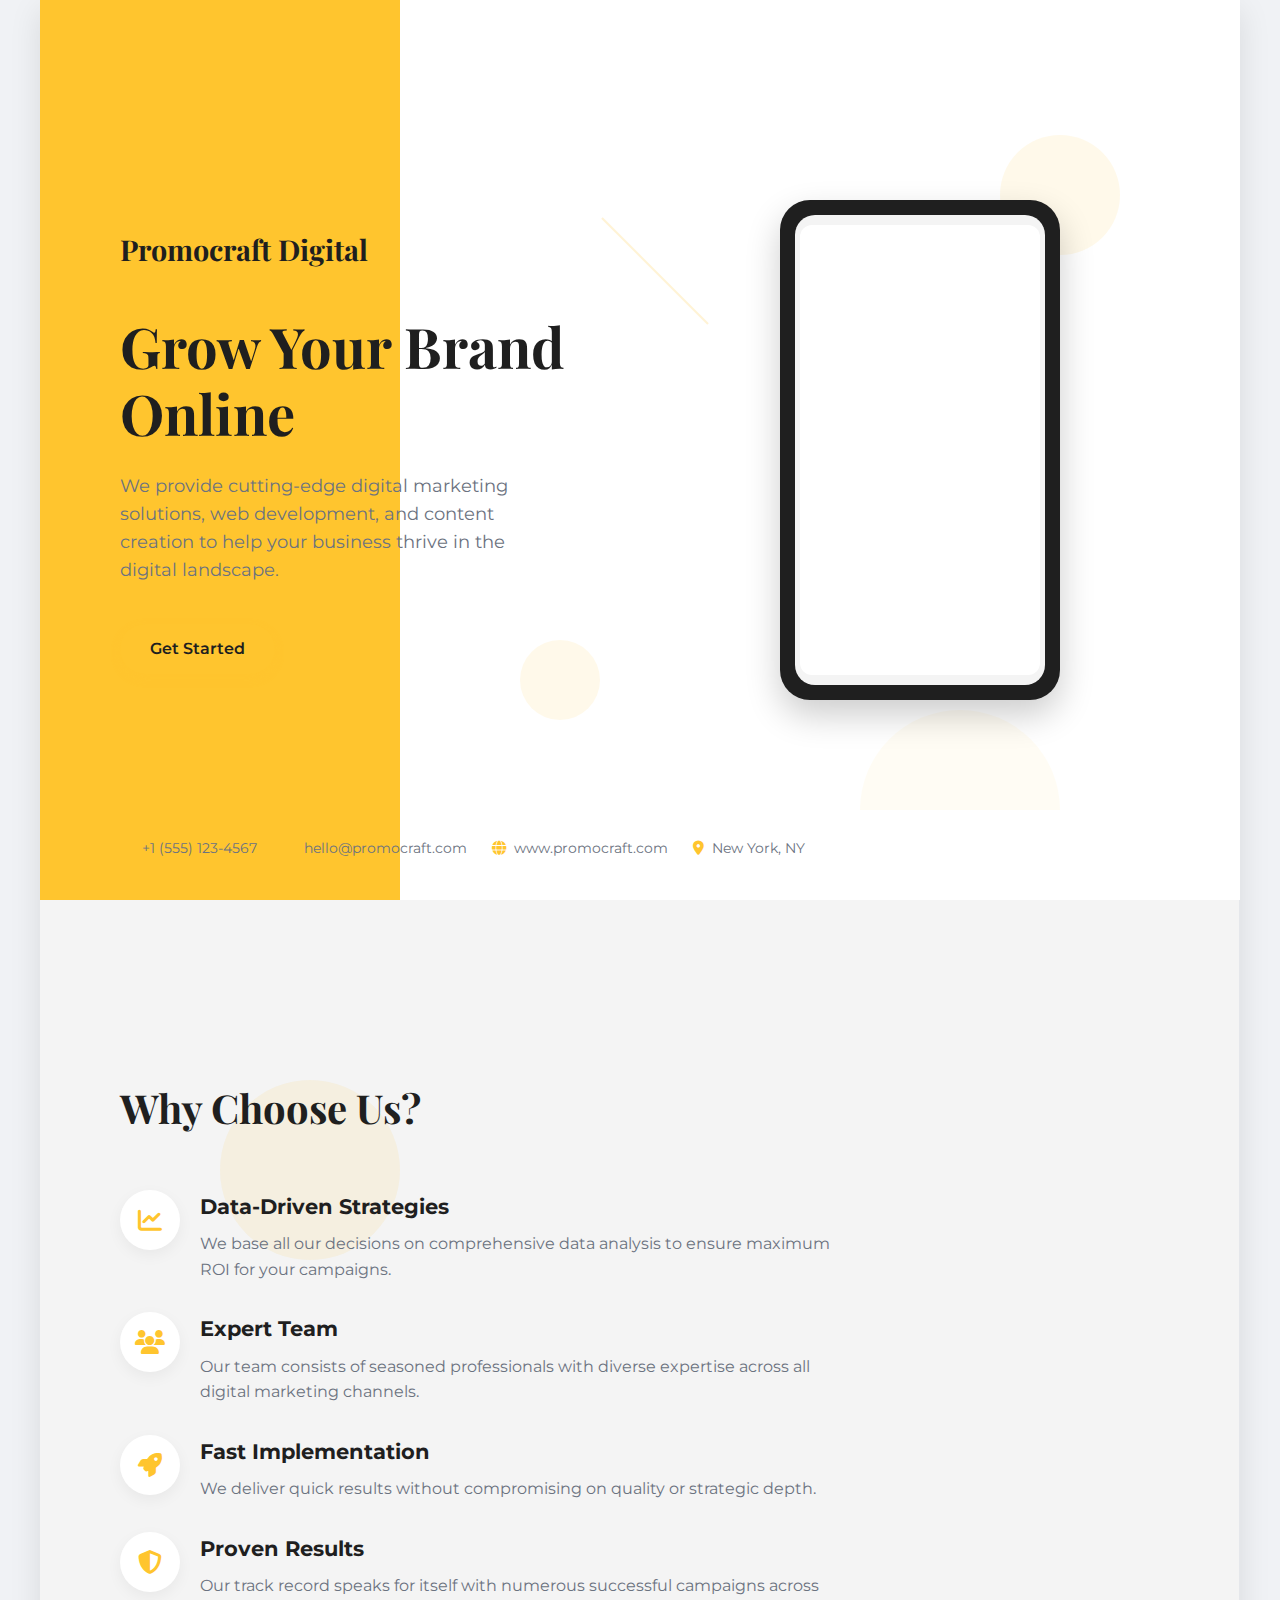
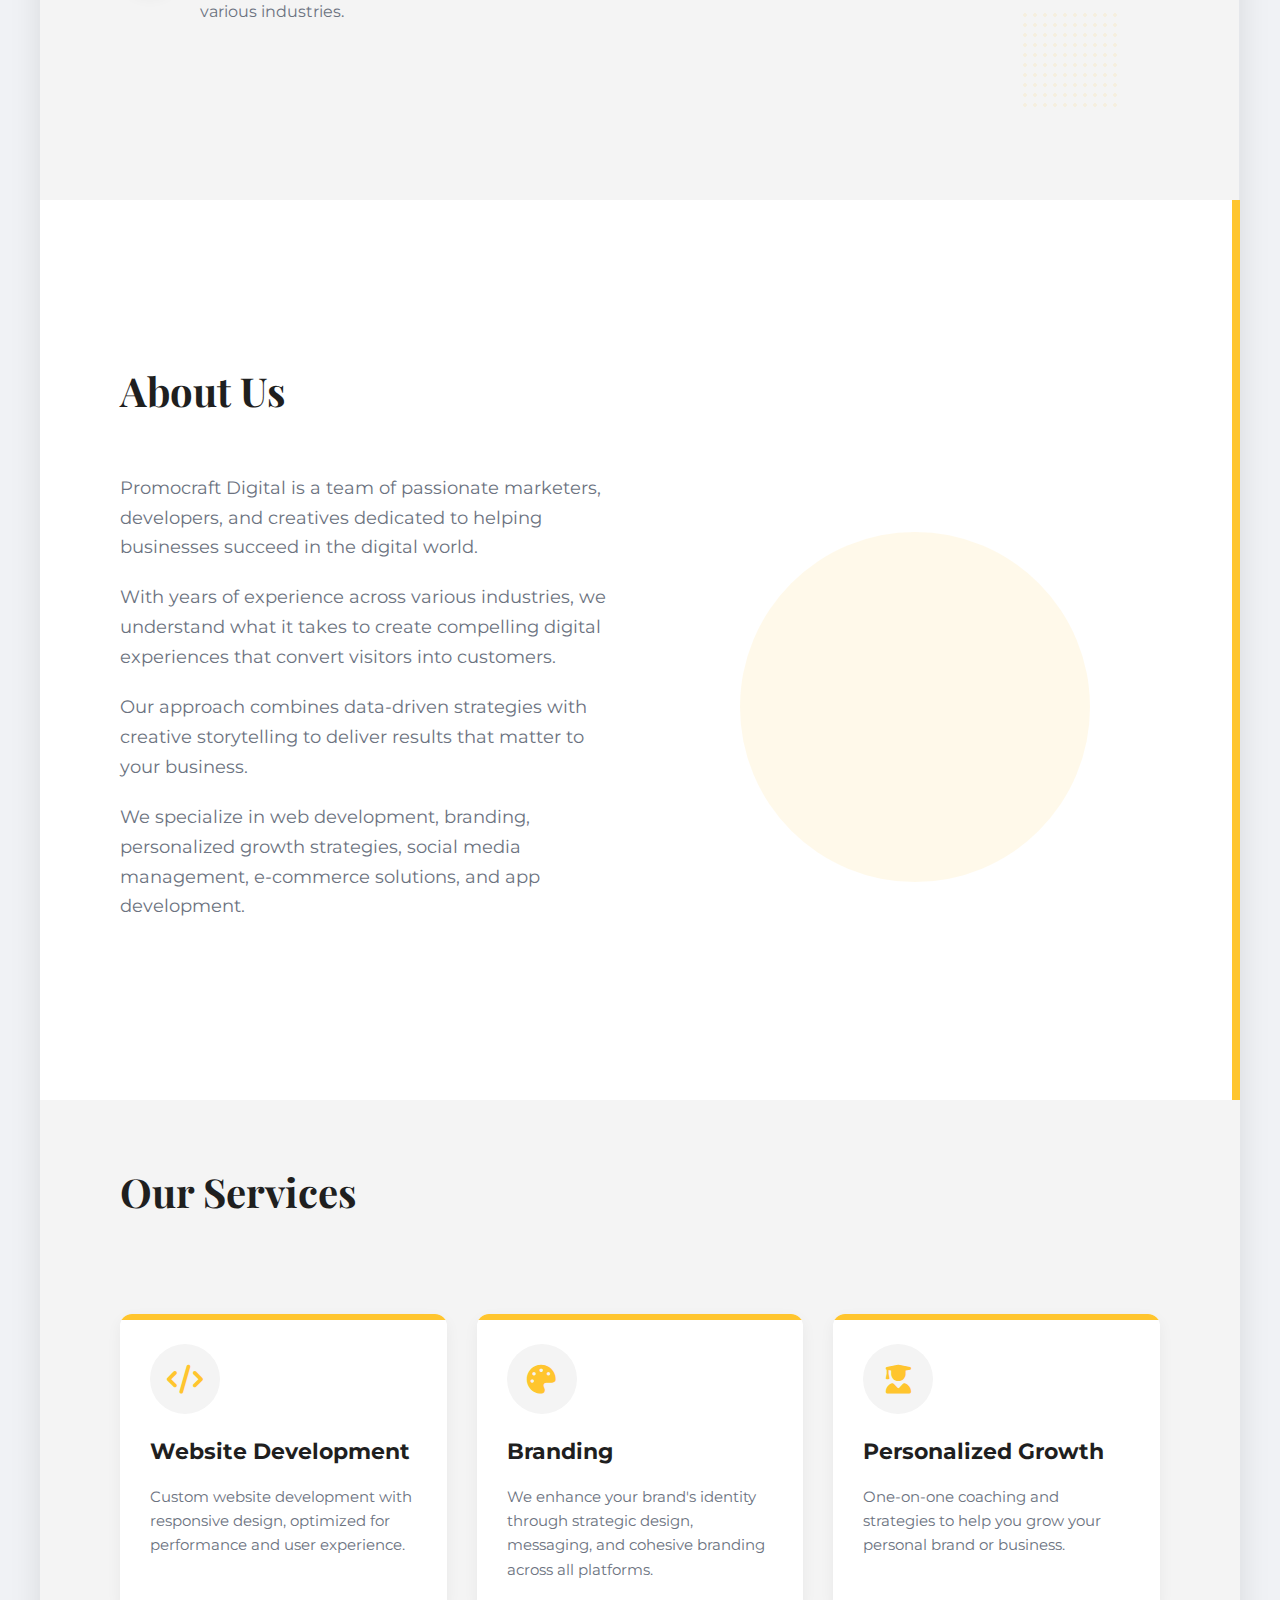
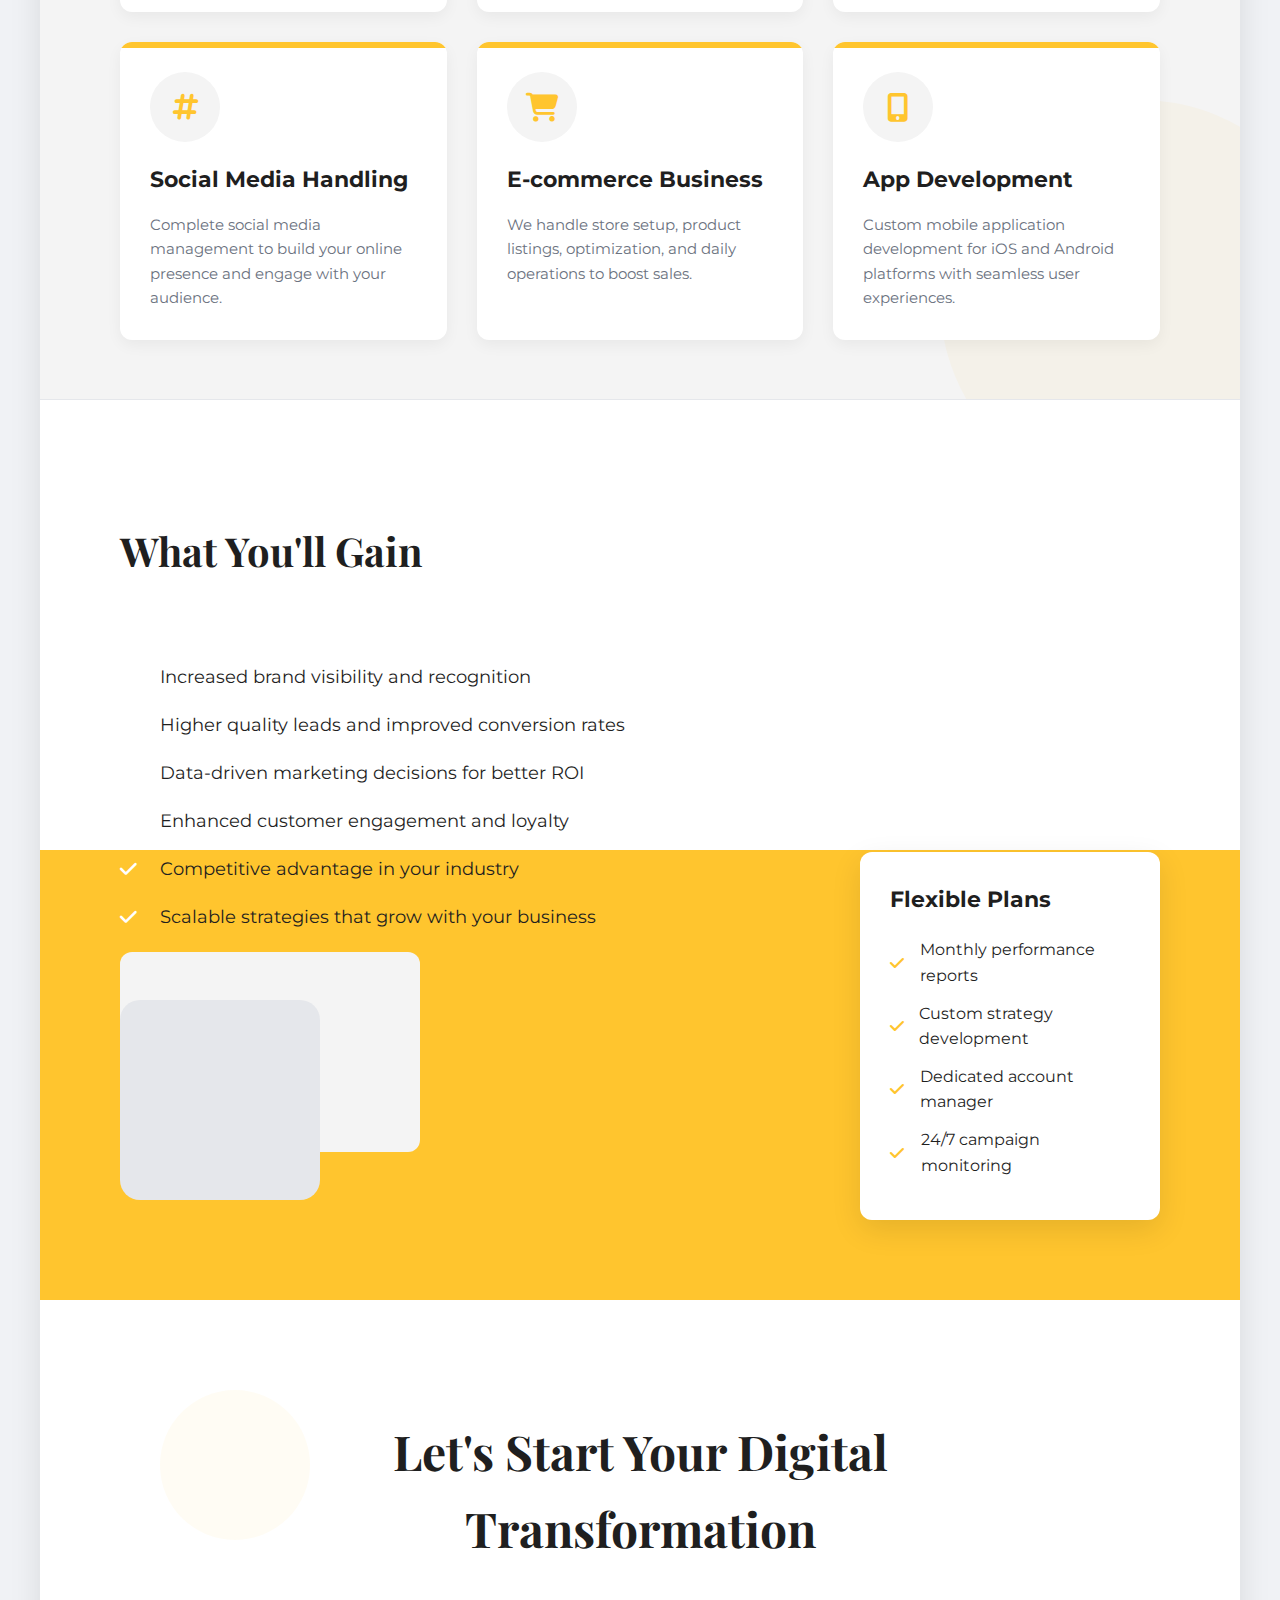
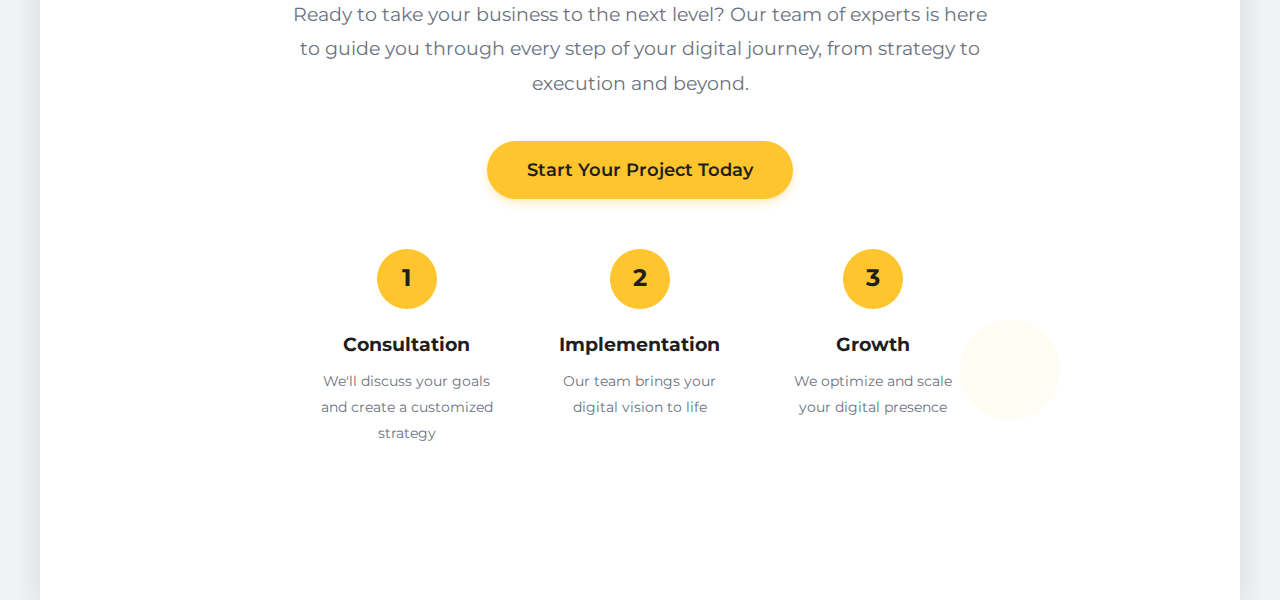
<file: br.html>
<!DOCTYPE html>
<html lang="en">
<head>
    <meta charset="UTF-8">
    <meta name="viewport" content="width=device-width, initial-scale=1.0">
    <title>Promocraft Digital | Premium Brochure</title>
    <link rel="stylesheet" href="https://cdnjs.cloudflare.com/ajax/libs/font-awesome/6.4.0/css/all.min.css">
    <link href="https://fonts.googleapis.com/css2?family=Montserrat:wght@300;400;500;600;700;800&family=Playfair+Display:wght@400;700&display=swap" rel="stylesheet">
    <style>
        :root {
            --primary: #FFC52E;
            --secondary: #FFFFFF;
            --text-dark: #1F1F1F;
            --text-light: #6B7280;
            --light-gray: #F4F4F4;
            --medium-gray: #E5E7EB;
            --transition: all 0.3s ease;
        }

        * {
            margin: 0;
            padding: 0;
            box-sizing: border-box;
        }

        body {
            font-family: 'Montserrat', sans-serif;
            background-color: #f0f2f5;
            color: var(--text-dark);
            line-height: 1.6;
            overflow-x: hidden;
        }

        .brochure-container {
            width: 100%;
            max-width: 1200px;
            margin: 0 auto;
            background: white;
            box-shadow: 0 10px 30px rgba(0, 0, 0, 0.1);
            position: relative;
        }

        .page {
            min-height: 100vh;
            position: relative;
            overflow: hidden;
            display: flex;
            flex-direction: column;
            justify-content: center;
            padding: 60px 80px;
        }

        /* PAGE 1 - COVER PAGE */
        .cover-page {
            background: var(--secondary);
            padding: 80px;
        }

        .yellow-bar {
            position: absolute;
            top: 0;
            left: 0;
            width: 30%;
            height: 100%;
            background: var(--primary);
            z-index: 1;
        }

        .decorative-shapes {
            position: absolute;
            width: 100%;
            height: 100%;
            top: 0;
            left: 0;
            pointer-events: none;
            z-index: 2;
        }

        .circle {
            position: absolute;
            border-radius: 50%;
            background: var(--primary);
            opacity: 0.1;
        }

        .circle-1 {
            width: 120px;
            height: 120px;
            top: 15%;
            right: 10%;
        }

        .circle-2 {
            width: 80px;
            height: 80px;
            bottom: 20%;
            left: 40%;
        }

        .half-oval {
            position: absolute;
            width: 200px;
            height: 100px;
            border-radius: 100px 100px 0 0;
            background: var(--primary);
            opacity: 0.05;
            bottom: 10%;
            right: 15%;
        }

        .thin-line {
            position: absolute;
            height: 2px;
            width: 150px;
            background: var(--primary);
            opacity: 0.2;
            top: 30%;
            left: 45%;
            transform: rotate(45deg);
        }

        .logo {
            font-family: 'Playfair Display', serif;
            font-size: 1.8rem;
            font-weight: 700;
            color: var(--text-dark);
            margin-bottom: 40px;
            position: relative;
            z-index: 4;
        }

        .hero-content {
            position: relative;
            z-index: 4;
            max-width: 50%;
        }

        .hero-content h1 {
            font-family: 'Playfair Display', serif;
            font-size: 3.5rem;
            font-weight: 700;
            line-height: 1.2;
            margin-bottom: 25px;
        }

        .hero-content p {
            color: var(--text-light);
            margin-bottom: 40px;
            font-size: 1.1rem;
            max-width: 80%;
        }

        .device-mockup {
            position: absolute;
            right: 15%;
            top: 50%;
            transform: translateY(-50%);
            width: 280px;
            height: 500px;
            background: var(--text-dark);
            border-radius: 30px;
            z-index: 3;
            box-shadow: 0 15px 35px rgba(0, 0, 0, 0.2);
            overflow: hidden;
        }

        .device-mockup:before {
            content: '';
            position: absolute;
            top: 15px;
            left: 15px;
            right: 15px;
            bottom: 15px;
            background: var(--light-gray);
            border-radius: 20px;
        }

        .device-screen {
            position: absolute;
            top: 25px;
            left: 20px;
            right: 20px;
            bottom: 25px;
            background: white;
            border-radius: 12px;
            overflow: hidden;
            background-image: url('https://images.unsplash.com/photo-1460925895917-afdab827c52f?ixlib=rb-4.0.3&ixid=M3wxMjA3fDB8MHxwaG90by1wYWdlfHx8fGVufDB8fHx8fA%3D%3D&auto=format&fit=crop&w=800&q=80');
            background-size: cover;
            background-position: center;
        }

        .footer-icons {
            position: absolute;
            bottom: 40px;
            left: 80px;
            display: flex;
            gap: 25px;
            z-index: 4;
        }

        .footer-icon {
            display: flex;
            align-items: center;
            gap: 8px;
            color: var(--text-light);
            font-size: 0.9rem;
        }

        .footer-icon i {
            color: var(--primary);
        }

        /* PAGE 2 - WHY CHOOSE US */
        .why-choose-page {
            background: var(--light-gray);
            position: relative;
        }

        .yellow-highlight {
            position: absolute;
            width: 180px;
            height: 180px;
            background: var(--primary);
            border-radius: 50%;
            opacity: 0.1;
            top: 20%;
            left: 15%;
            z-index: 1;
        }

        .section-heading {
            font-family: 'Playfair Display', serif;
            font-size: 2.5rem;
            font-weight: 700;
            margin-bottom: 50px;
            position: relative;
            z-index: 2;
        }

        .features-container {
            display: flex;
            flex-direction: column;
            gap: 30px;
            max-width: 70%;
            position: relative;
            z-index: 2;
        }

        .feature-item {
            display: flex;
            align-items: flex-start;
            gap: 20px;
        }

        .feature-icon {
            width: 60px;
            height: 60px;
            background: var(--secondary);
            border-radius: 50%;
            display: flex;
            align-items: center;
            justify-content: center;
            color: var(--primary);
            font-size: 1.5rem;
            box-shadow: 0 5px 15px rgba(0, 0, 0, 0.05);
            flex-shrink: 0;
        }

        .feature-content h3 {
            font-size: 1.3rem;
            margin-bottom: 8px;
            color: var(--text-dark);
        }

        .feature-content p {
            color: var(--text-light);
        }

        .vertical-divider {
            position: absolute;
            top: 0;
            right: 0;
            width: 1px;
            height: 100%;
            background: var(--medium-gray);
            z-index: 1;
        }

        .decorative-dots {
            position: absolute;
            width: 100px;
            height: 100px;
            bottom: 10%;
            right: 10%;
            opacity: 0.1;
            z-index: 1;
        }

        .decorative-dots:before {
            content: '';
            position: absolute;
            width: 100%;
            height: 100%;
            background-image: radial-gradient(var(--primary) 2px, transparent 2px);
            background-size: 10px 10px;
        }

        /* PAGE 3 - ABOUT US */
        .about-page {
            background: var(--secondary);
            position: relative;
        }

        .yellow-stripe {
            position: absolute;
            top: 0;
            right: 0;
            width: 8px;
            height: 100%;
            background: var(--primary);
            z-index: 1;
        }

        .about-content {
            display: flex;
            gap: 60px;
            align-items: center;
            position: relative;
            z-index: 2;
        }

        .about-text {
            flex: 1;
        }

        .about-text p {
            margin-bottom: 20px;
            color: var(--text-light);
            font-size: 1.1rem;
            line-height: 1.7;
        }

        .illustration-container {
            flex: 1;
            position: relative;
            display: flex;
            justify-content: center;
        }

        .marketing-illustration {
            width: 400px;
            height: 400px;
            background: var(--light-gray);
            border-radius: 20px;
            position: relative;
            z-index: 2;
            display: flex;
            align-items: center;
            justify-content: center;
            overflow: hidden;
            background-image: url('https://images.unsplash.com/photo-1552664730-d307ca884978?ixlib=rb-4.0.3&ixid=M3wxMjA3fDB8MHxwaG90by1wYWdlfHx8fGVufDB8fHx8fA%3D%3D&auto=format&fit=crop&w=1000&q=80');
            background-size: cover;
            background-position: center;
        }

        .faded-circle {
            position: absolute;
            width: 350px;
            height: 350px;
            background: var(--primary);
            border-radius: 50%;
            opacity: 0.1;
            top: 50%;
            left: 50%;
            transform: translate(-50%, -50%);
            z-index: 1;
        }

        /* PAGE 4 - SERVICES */
        .services-page {
            background: var(--light-gray);
            position: relative;
        }

        .services-grid {
            display: grid;
            grid-template-columns: repeat(3, 1fr);
            gap: 30px;
            margin-top: 40px;
            position: relative;
            z-index: 2;
        }

        .service-card {
            background: var(--secondary);
            border-radius: 12px;
            padding: 30px;
            box-shadow: 0 5px 15px rgba(0, 0, 0, 0.05);
            transition: var(--transition);
            position: relative;
            overflow: hidden;
        }

        .service-card:hover {
            transform: translateY(-10px);
            box-shadow: 0 15px 30px rgba(0, 0, 0, 0.1);
        }

        .service-card:before {
            content: '';
            position: absolute;
            top: 0;
            left: 0;
            width: 100%;
            height: 6px;
            background: var(--primary);
        }

        .service-icon {
            width: 70px;
            height: 70px;
            background: var(--light-gray);
            border-radius: 50%;
            display: flex;
            align-items: center;
            justify-content: center;
            margin-bottom: 20px;
            color: var(--primary);
            font-size: 1.8rem;
        }

        .service-card h3 {
            font-size: 1.4rem;
            margin-bottom: 15px;
            color: var(--text-dark);
        }

        .service-card p {
            color: var(--text-light);
            font-size: 0.95rem;
        }

        .abstract-shape {
            position: absolute;
            width: 400px;
            height: 400px;
            background: var(--primary);
            border-radius: 50%;
            opacity: 0.05;
            bottom: -100px;
            right: -100px;
            z-index: 1;
        }

        .thin-shadow {
            position: absolute;
            bottom: 0;
            left: 0;
            width: 100%;
            height: 1px;
            background: var(--medium-gray);
            z-index: 1;
        }

        /* PAGE 5 - BENEFITS */
        .benefits-page {
            background: linear-gradient(to bottom, var(--secondary) 0%, var(--secondary) 50%, var(--primary) 50%, var(--primary) 100%);
            position: relative;
        }

        .growth-illustration {
            position: absolute;
            right: 80px;
            top: 50%;
            transform: translateY(-50%);
            width: 300px;
            height: 200px;
            z-index: 2;
        }

        .chart-line {
            position: absolute;
            bottom: 0;
            left: 0;
            width: 100%;
            height: 2px;
            background: var(--primary);
        }

        .chart-line:before {
            content: '';
            position: absolute;
            bottom: 0;
            left: 0;
            width: 100%;
            height: 100%;
            background: var(--primary);
            clip-path: polygon(0% 100%, 10% 80%, 25% 60%, 40% 40%, 60% 20%, 80% 10%, 100% 0%);
        }

        .benefits-list {
            margin-top: 30px;
            position: relative;
            z-index: 2;
        }

        .benefit-item {
            display: flex;
            align-items: center;
            gap: 15px;
            margin-bottom: 20px;
        }

        .benefit-item i {
            color: var(--secondary); /* Changed to white */
            width: 25px;
            font-size: 1.2rem;
        }

        .benefit-item span {
            color: var(--text-dark);
            font-size: 1.1rem;
        }

        .floating-card {
            background: var(--secondary);
            border-radius: 12px;
            padding: 30px;
            box-shadow: 0 10px 30px rgba(0, 0, 0, 0.1);
            position: absolute;
            bottom: 80px;
            right: 80px;
            width: 300px;
            z-index: 3;
        }

        .floating-card h4 {
            font-size: 1.4rem;
            margin-bottom: 20px;
            color: var(--text-dark);
        }

        .plan-feature {
            display: flex;
            align-items: center;
            gap: 12px;
            margin-bottom: 12px;
        }

        .plan-feature i {
            color: var(--primary);
            width: 20px;
        }

        .person-frame {
            width: 200px;
            height: 200px;
            background: var(--medium-gray);
            border-radius: 20px;
            position: absolute;
            bottom: 100px;
            left: 80px;
            overflow: hidden;
            z-index: 2;
            background-image: url('https://images.unsplash.com/photo-1551434678-e076c223a692?ixlib=rb-4.0.3&ixid=M3wxMjA3fDB8MHxwaG90by1wYWdlfHx8fGVufDB8fHx8fA%3D%3D&auto=format&fit=crop&w=1000&q=80');
            background-size: cover;
            background-position: center;
        }

        /* NEW: Image for Flexible Plans section */
        .flexible-plans-image {
            width: 300px;
            height: 200px;
            background: var(--light-gray);
            border-radius: 12px;
            margin-bottom: 30px;
            overflow: hidden;
            background-image: url('https://images.unsplash.com/photo-1552664730-d307ca884978?ixlib=rb-4.0.3&ixid=M3wxMjA3fDB8MHxwaG90by1wYWdlfHx8fGVufDB8fHx8fA%3D%3D&auto=format&fit=crop&w=1000&q=80');
            background-size: cover;
            background-position: center;
        }

        /* PAGE 6 - START YOUR BUSINESS */
        .start-business-page {
            background: var(--secondary);
            position: relative;
            display: flex;
            flex-direction: column;
            justify-content: center;
            align-items: center;
            text-align: center;
        }

        .start-business-content {
            max-width: 700px;
            position: relative;
            z-index: 2;
        }

        .start-business-content h2 {
            font-family: 'Playfair Display', serif;
            font-size: 3rem;
            font-weight: 700;
            margin-bottom: 30px;
            color: var(--text-dark);
        }

        .start-business-content p {
            color: var(--text-light);
            font-size: 1.2rem;
            margin-bottom: 40px;
            line-height: 1.8;
        }

        .business-steps {
            display: flex;
            justify-content: space-between;
            margin-top: 50px;
            width: 100%;
            max-width: 800px;
        }

        .step {
            flex: 1;
            display: flex;
            flex-direction: column;
            align-items: center;
            padding: 0 20px;
        }

        .step-number {
            width: 60px;
            height: 60px;
            background: var(--primary);
            border-radius: 50%;
            display: flex;
            align-items: center;
            justify-content: center;
            font-size: 1.5rem;
            font-weight: 700;
            margin-bottom: 20px;
            color: var(--text-dark);
        }

        .step h4 {
            font-size: 1.2rem;
            margin-bottom: 10px;
            color: var(--text-dark);
        }

        .step p {
            font-size: 0.9rem;
            color: var(--text-light);
        }

        .start-business-shapes {
            position: absolute;
            width: 100%;
            height: 100%;
            top: 0;
            left: 0;
            pointer-events: none;
            z-index: 1;
        }

        .shape-1 {
            position: absolute;
            width: 150px;
            height: 150px;
            background: var(--primary);
            border-radius: 50%;
            opacity: 0.05;
            top: 10%;
            left: 10%;
        }

        .shape-2 {
            position: absolute;
            width: 100px;
            height: 100px;
            background: var(--primary);
            border-radius: 50%;
            opacity: 0.05;
            bottom: 20%;
            right: 15%;
        }

        /* Button Styles */
        .btn {
            display: inline-block;
            padding: 12px 30px;
            background: var(--primary);
            color: var(--text-dark);
            text-decoration: none;
            border-radius: 30px;
            font-weight: 600;
            transition: var(--transition);
            box-shadow: 0 4px 10px rgba(255, 197, 46, 0.3);
        }

        .btn:hover {
            transform: translateY(-3px);
            box-shadow: 0 6px 15px rgba(255, 197, 46, 0.4);
        }

        .btn-large {
            padding: 15px 40px;
            font-size: 1.1rem;
        }

        /* Responsive Styles */
        @media (max-width: 1024px) {
            .page {
                padding: 60px 40px;
            }
            
            .hero-content {
                max-width: 60%;
            }
            
            .device-mockup {
                width: 220px;
                height: 400px;
                right: 5%;
            }
            
            .services-grid {
                grid-template-columns: repeat(2, 1fr);
            }
            
            .marketing-illustration {
                width: 350px;
                height: 350px;
            }
        }

        @media (max-width: 768px) {
            .page {
                padding: 40px 20px;
            }
            
            .hero-content {
                max-width: 100%;
            }
            
            .device-mockup {
                display: none;
            }
            
            .yellow-bar {
                width: 100%;
                height: 30%;
                top: 0;
            }
            
            .about-content {
                flex-direction: column;
            }
            
            .services-grid {
                grid-template-columns: 1fr;
            }
            
            .floating-card {
                position: relative;
                bottom: auto;
                right: auto;
                margin-top: 30px;
                width: 100%;
            }
            
            .growth-illustration {
                position: relative;
                right: auto;
                top: auto;
                transform: none;
                margin: 30px auto;
            }
            
            .person-frame {
                position: relative;
                bottom: auto;
                left: auto;
                margin: 30px auto;
            }
            
            .business-steps {
                flex-direction: column;
                gap: 30px;
            }
            
            .marketing-illustration {
                width: 300px;
                height: 300px;
                margin-top: 30px;
            }
        }
    </style>
</head>
<body>
    <div class="brochure-container">
        <!-- PAGE 1 - COVER PAGE -->
        <section class="page cover-page">
            <!-- LAYER 1: Full white base background -->
            <!-- LAYER 2: Vertical yellow accent bar -->
            <div class="yellow-bar"></div>
            
            <!-- LAYER 3: Decorative shapes -->
            <div class="decorative-shapes">
                <div class="circle circle-1"></div>
                <div class="circle circle-2"></div>
                <div class="half-oval"></div>
                <div class="thin-line"></div>
            </div>
            
            <!-- LAYER 4: Main hero text -->
            <div class="logo">Promocraft Digital</div>
            <div class="hero-content">
                <h1>Grow Your Brand Online</h1>
                <p>We provide cutting-edge digital marketing solutions, web development, and content creation to help your business thrive in the digital landscape.</p>
                <a href="#contact" class="btn">Get Started</a>
            </div>
            
            <!-- LAYER 5: Device mockup illustration -->
            <div class="device-mockup">
                <div class="device-screen"></div>
            </div>
            
            <!-- LAYER 6: Small footer icons -->
            <div class="footer-icons">
                <div class="footer-icon">
                    <i class="fas fa-phone"></i>
                    <span>+1 (555) 123-4567</span>
                </div>
                <div class="footer-icon">
                    <i class="fas fa-envelope"></i>
                    <span>hello@promocraft.com</span>
                </div>
                <div class="footer-icon">
                    <i class="fas fa-globe"></i>
                    <span>www.promocraft.com</span>
                </div>
                <div class="footer-icon">
                    <i class="fas fa-map-marker-alt"></i>
                    <span>New York, NY</span>
                </div>
            </div>
        </section>
        
        <!-- PAGE 2 - WHY CHOOSE US -->
        <section class="page why-choose-page">
            <!-- LAYER 1: Light-grey background -->
            <!-- LAYER 2: Soft yellow circular highlight -->
            <div class="yellow-highlight"></div>
            
            <!-- LAYER 3: Section heading -->
            <h2 class="section-heading">Why Choose Us?</h2>
            
            <!-- LAYER 4: Feature items -->
            <div class="features-container">
                <div class="feature-item">
                    <div class="feature-icon">
                        <i class="fas fa-chart-line"></i>
                    </div>
                    <div class="feature-content">
                        <h3>Data-Driven Strategies</h3>
                        <p>We base all our decisions on comprehensive data analysis to ensure maximum ROI for your campaigns.</p>
                    </div>
                </div>
                <div class="feature-item">
                    <div class="feature-icon">
                        <i class="fas fa-users"></i>
                    </div>
                    <div class="feature-content">
                        <h3>Expert Team</h3>
                        <p>Our team consists of seasoned professionals with diverse expertise across all digital marketing channels.</p>
                    </div>
                </div>
                <div class="feature-item">
                    <div class="feature-icon">
                        <i class="fas fa-rocket"></i>
                    </div>
                    <div class="feature-content">
                        <h3>Fast Implementation</h3>
                        <p>We deliver quick results without compromising on quality or strategic depth.</p>
                    </div>
                </div>
                <div class="feature-item">
                    <div class="feature-icon">
                        <i class="fas fa-shield-alt"></i>
                    </div>
                    <div class="feature-content">
                        <h3>Proven Results</h3>
                        <p>Our track record speaks for itself with numerous successful campaigns across various industries.</p>
                    </div>
                </div>
            </div>
            
            <!-- LAYER 5: Vertical divider line -->
            <div class="vertical-divider"></div>
            
            <!-- LAYER 6: Minimal decorative dots -->
            <div class="decorative-dots"></div>
        </section>
        
        <!-- PAGE 3 - ABOUT US -->
        <section class="page about-page">
            <!-- LAYER 1: Full white base -->
            <!-- LAYER 2: Yellow accent stripe -->
            <div class="yellow-stripe"></div>
            
            <!-- LAYER 3: Section heading -->
            <h2 class="section-heading">About Us</h2>
            
            <!-- LAYER 4: Paragraph text -->
            <div class="about-content">
                <div class="about-text">
                    <p>Promocraft Digital is a team of passionate marketers, developers, and creatives dedicated to helping businesses succeed in the digital world.</p>
                    <p>With years of experience across various industries, we understand what it takes to create compelling digital experiences that convert visitors into customers.</p>
                    <p>Our approach combines data-driven strategies with creative storytelling to deliver results that matter to your business.</p>
                    <p>We specialize in web development, branding, personalized growth strategies, social media management, e-commerce solutions, and app development.</p>
                </div>
                
                <!-- LAYER 5: Side illustration - Removed image here -->
                <div class="illustration-container">
                    <!-- LAYER 6: Light faded yellow circle -->
                    <div class="faded-circle"></div>
                    <!-- Empty container for illustration - image moved to Flexible Plans -->
                </div>
            </div>
        </section>
        
        <!-- PAGE 4 - SERVICES -->
        <section class="page services-page">
            <!-- LAYER 1: Light-grey background -->
            <!-- LAYER 2: Section heading -->
            <h2 class="section-heading">Our Services</h2>
            
            <!-- LAYER 3: Grid of service cards -->
            <div class="services-grid">
                <div class="service-card">
                    <div class="service-icon">
                        <i class="fas fa-code"></i>
                    </div>
                    <h3>Website Development</h3>
                    <p>Custom website development with responsive design, optimized for performance and user experience.</p>
                </div>
                <div class="service-card">
                    <div class="service-icon">
                        <i class="fas fa-palette"></i>
                    </div>
                    <h3>Branding</h3>
                    <p>We enhance your brand's identity through strategic design, messaging, and cohesive branding across all platforms.</p>
                </div>
                <div class="service-card">
                    <div class="service-icon">
                        <i class="fas fa-user-graduate"></i>
                    </div>
                    <h3>Personalized Growth</h3>
                    <p>One-on-one coaching and strategies to help you grow your personal brand or business.</p>
                </div>
                <div class="service-card">
                    <div class="service-icon">
                        <i class="fas fa-hashtag"></i>
                    </div>
                    <h3>Social Media Handling</h3>
                    <p>Complete social media management to build your online presence and engage with your audience.</p>
                </div>
                <div class="service-card">
                    <div class="service-icon">
                        <i class="fas fa-shopping-cart"></i>
                    </div>
                    <h3>E-commerce Business</h3>
                    <p>We handle store setup, product listings, optimization, and daily operations to boost sales.</p>
                </div>
                <div class="service-card">
                    <div class="service-icon">
                        <i class="fas fa-mobile-alt"></i>
                    </div>
                    <h3>App Development</h3>
                    <p>Custom mobile application development for iOS and Android platforms with seamless user experiences.</p>
                </div>
            </div>
            
            <!-- LAYER 4: Large abstract shape -->
            <div class="abstract-shape"></div>
            
            <!-- LAYER 5: Thin dividing line -->
            <div class="thin-shadow"></div>
        </section>
        
        <!-- PAGE 5 - BENEFITS -->
        <section class="page benefits-page">
            <!-- LAYER 1: Split background -->
            <!-- LAYER 2: Heading -->
            <h2 class="section-heading">What You'll Gain</h2>
            
            <!-- LAYER 3: Growth arrow / line graph -->
            <div class="growth-illustration">
                <div class="chart-line"></div>
            </div>
            
            <!-- LAYER 4: Bullet list of benefits -->
            <div class="benefits-list">
                <div class="benefit-item">
                    <i class="fas fa-check"></i>
                    <span>Increased brand visibility and recognition</span>
                </div>
                <div class="benefit-item">
                    <i class="fas fa-check"></i>
                    <span>Higher quality leads and improved conversion rates</span>
                </div>
                <div class="benefit-item">
                    <i class="fas fa-check"></i>
                    <span>Data-driven marketing decisions for better ROI</span>
                </div>
                <div class="benefit-item">
                    <i class="fas fa-check"></i>
                    <span>Enhanced customer engagement and loyalty</span>
                </div>
                <div class="benefit-item">
                    <i class="fas fa-check"></i>
                    <span>Competitive advantage in your industry</span>
                </div>
                <div class="benefit-item">
                    <i class="fas fa-check"></i>
                    <span>Scalable strategies that grow with your business</span>
                </div>
            </div>
            
            <!-- LAYER 5: Floating white card with image above -->
            <div class="flexible-plans-image"></div>
            <div class="floating-card">
                <h4>Flexible Plans</h4>
                <div class="plan-feature">
                    <i class="fas fa-check"></i>
                    <span>Monthly performance reports</span>
                </div>
                <div class="plan-feature">
                    <i class="fas fa-check"></i>
                    <span>Custom strategy development</span>
                </div>
                <div class="plan-feature">
                    <i class="fas fa-check"></i>
                    <span>Dedicated account manager</span>
                </div>
                <div class="plan-feature">
                    <i class="fas fa-check"></i>
                    <span>24/7 campaign monitoring</span>
                </div>
            </div>
            
            <!-- LAYER 6: Person/photo -->
            <div class="person-frame"></div>
        </section>
        
        <!-- PAGE 6 - START YOUR BUSINESS -->
        <section class="page start-business-page">
            <!-- LAYER 1: White background -->
            <!-- LAYER 2: Decorative shapes -->
            <div class="start-business-shapes">
                <div class="shape-1"></div>
                <div class="shape-2"></div>
            </div>
            
            <!-- LAYER 3: Main content -->
            <div class="start-business-content">
                <h2>Let's Start Your Digital Transformation</h2>
                <p>Ready to take your business to the next level? Our team of experts is here to guide you through every step of your digital journey, from strategy to execution and beyond.</p>
                <a href="#contact" class="btn btn-large">Start Your Project Today</a>
                
                <!-- LAYER 4: Business steps -->
                <div class="business-steps">
                    <div class="step">
                        <div class="step-number">1</div>
                        <h4>Consultation</h4>
                        <p>We'll discuss your goals and create a customized strategy</p>
                    </div>
                    <div class="step">
                        <div class="step-number">2</div>
                        <h4>Implementation</h4>
                        <p>Our team brings your digital vision to life</p>
                    </div>
                    <div class="step">
                        <div class="step-number">3</div>
                        <h4>Growth</h4>
                        <p>We optimize and scale your digital presence</p>
                    </div>
                </div>
            </div>
        </section>
    </div>
</body>
</html>
</file>
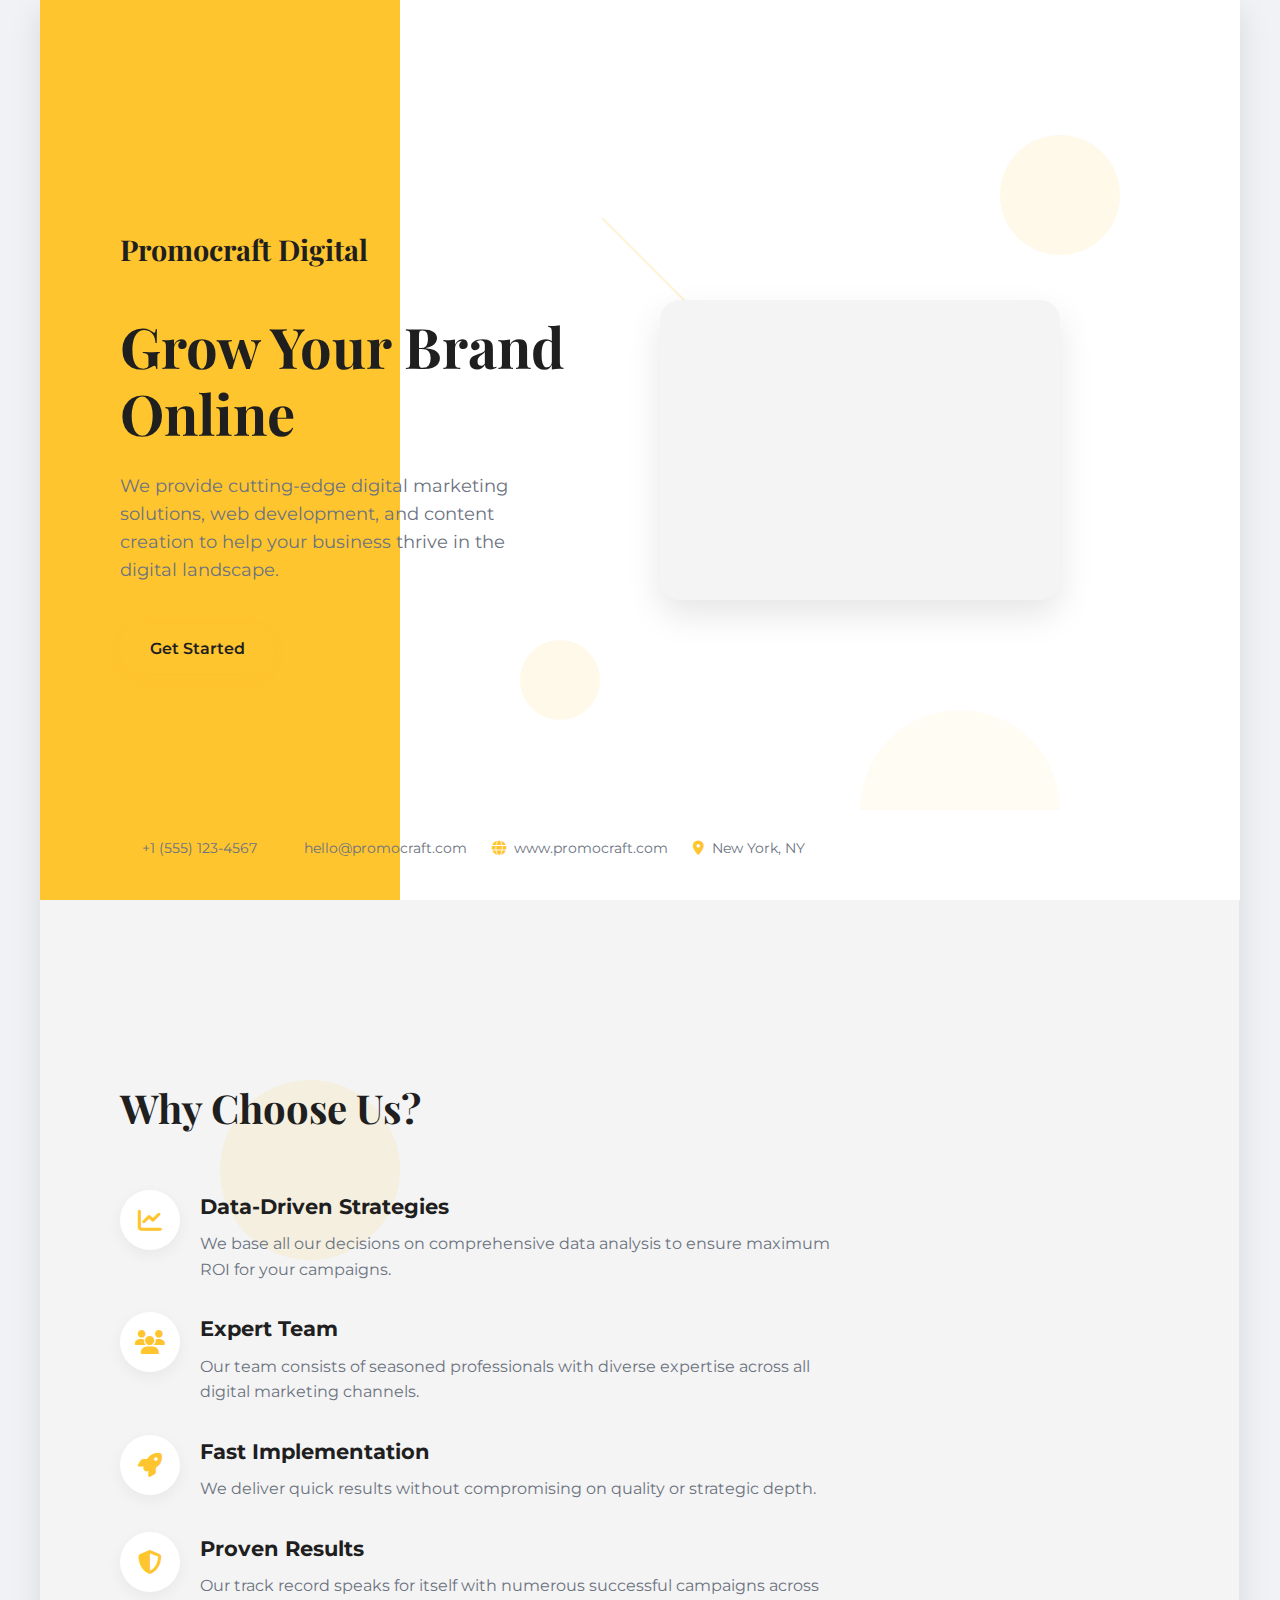
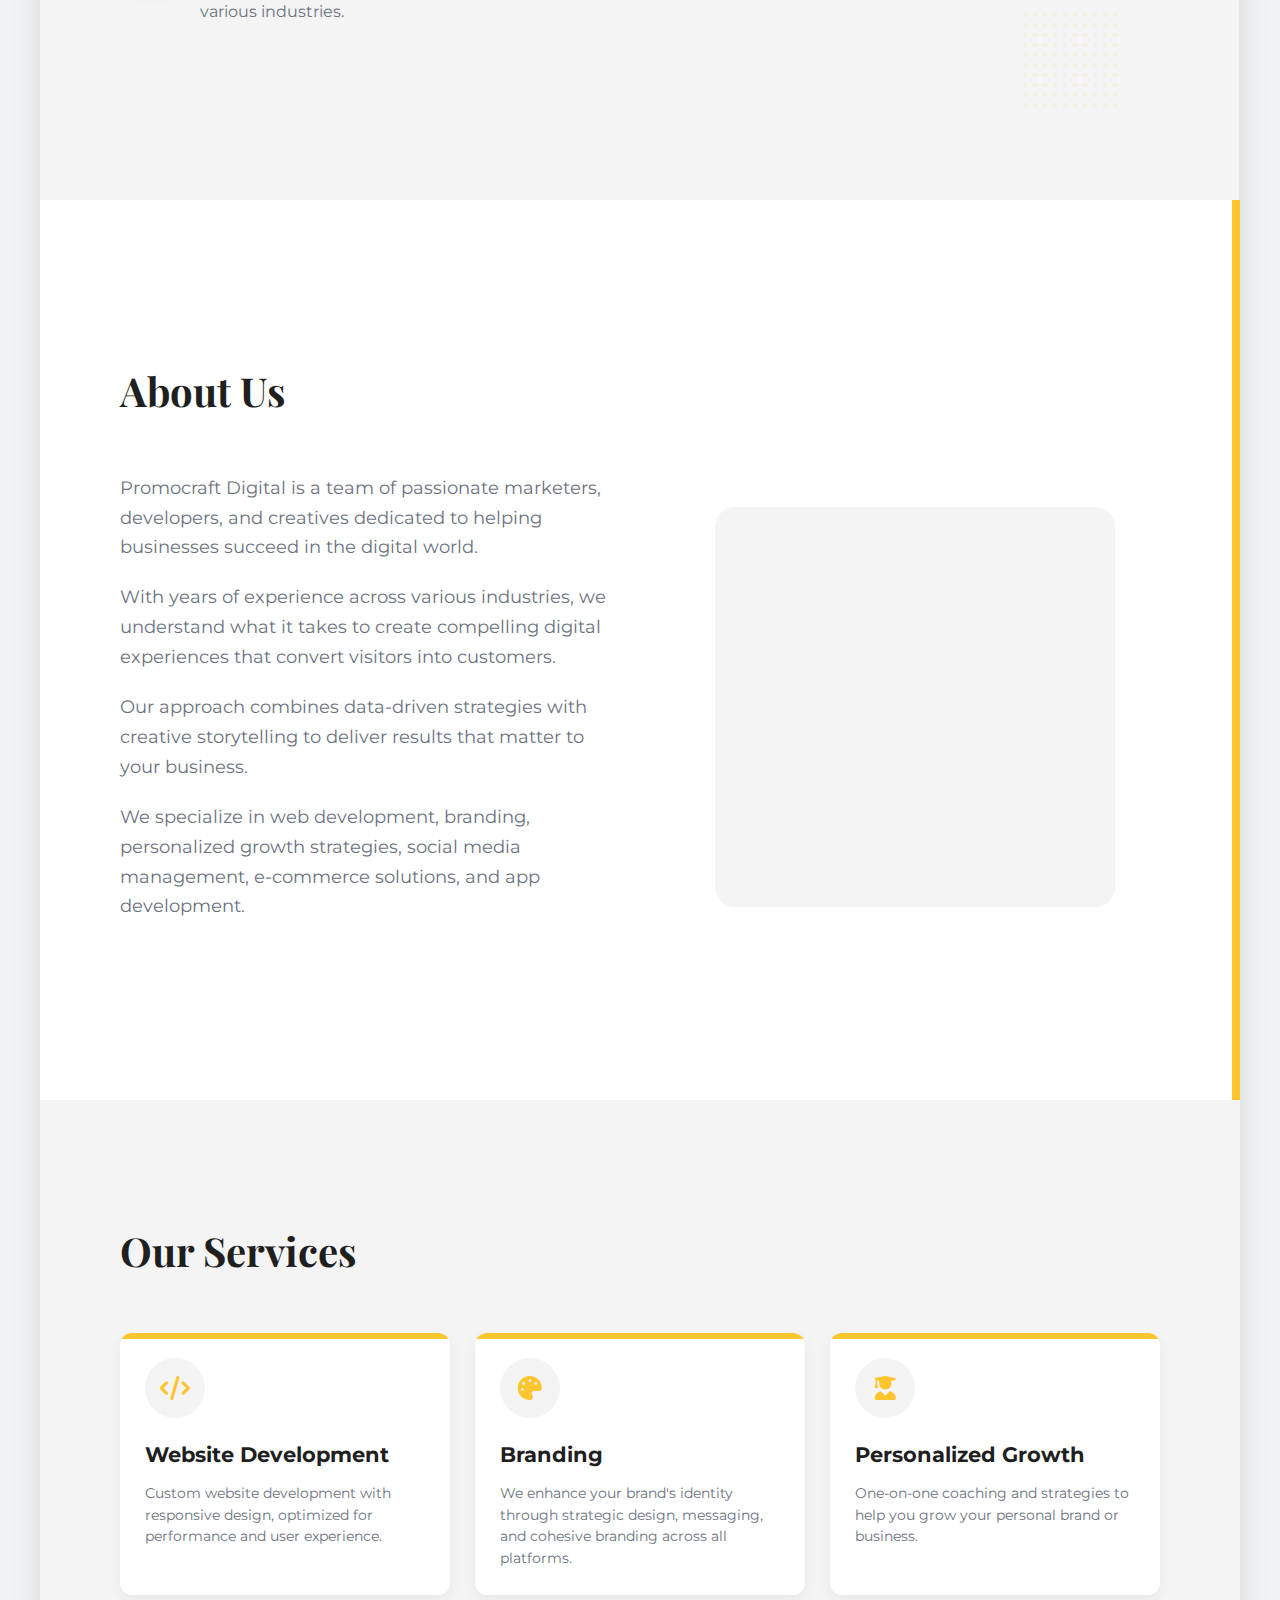
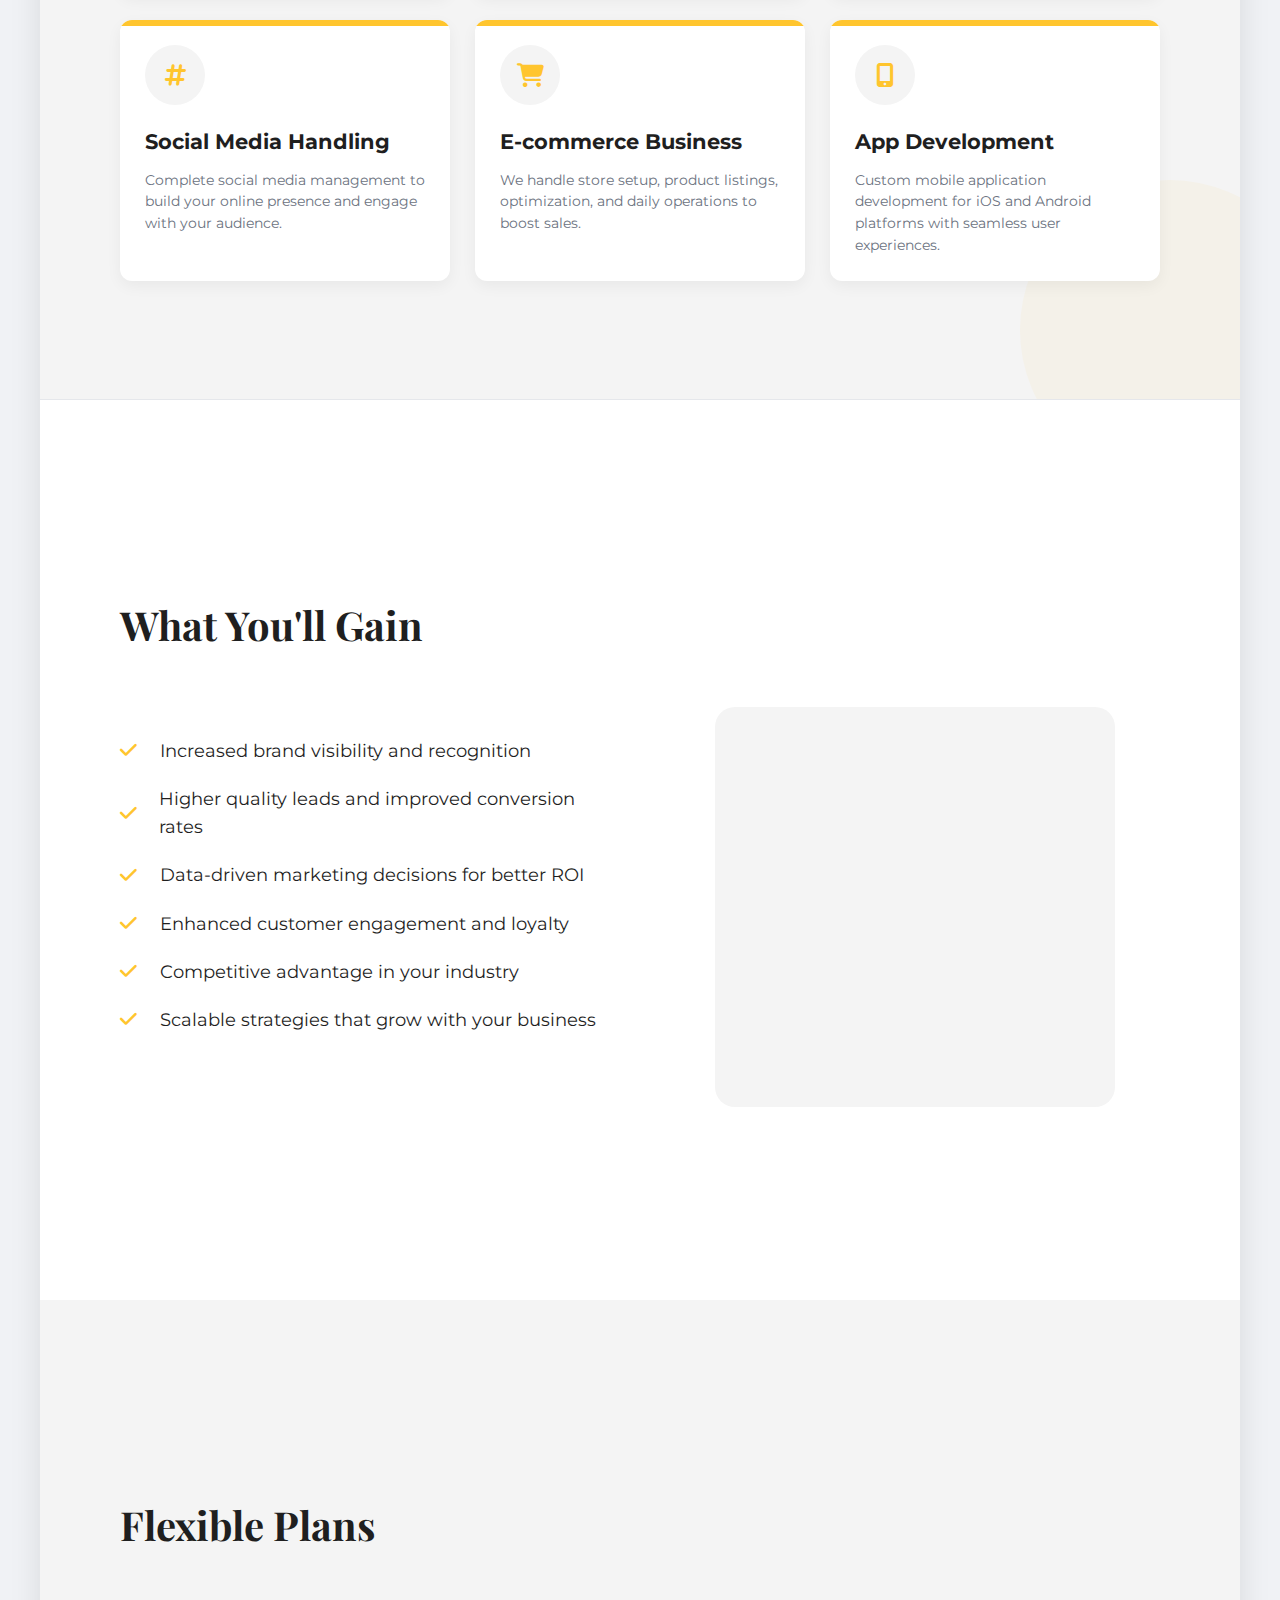
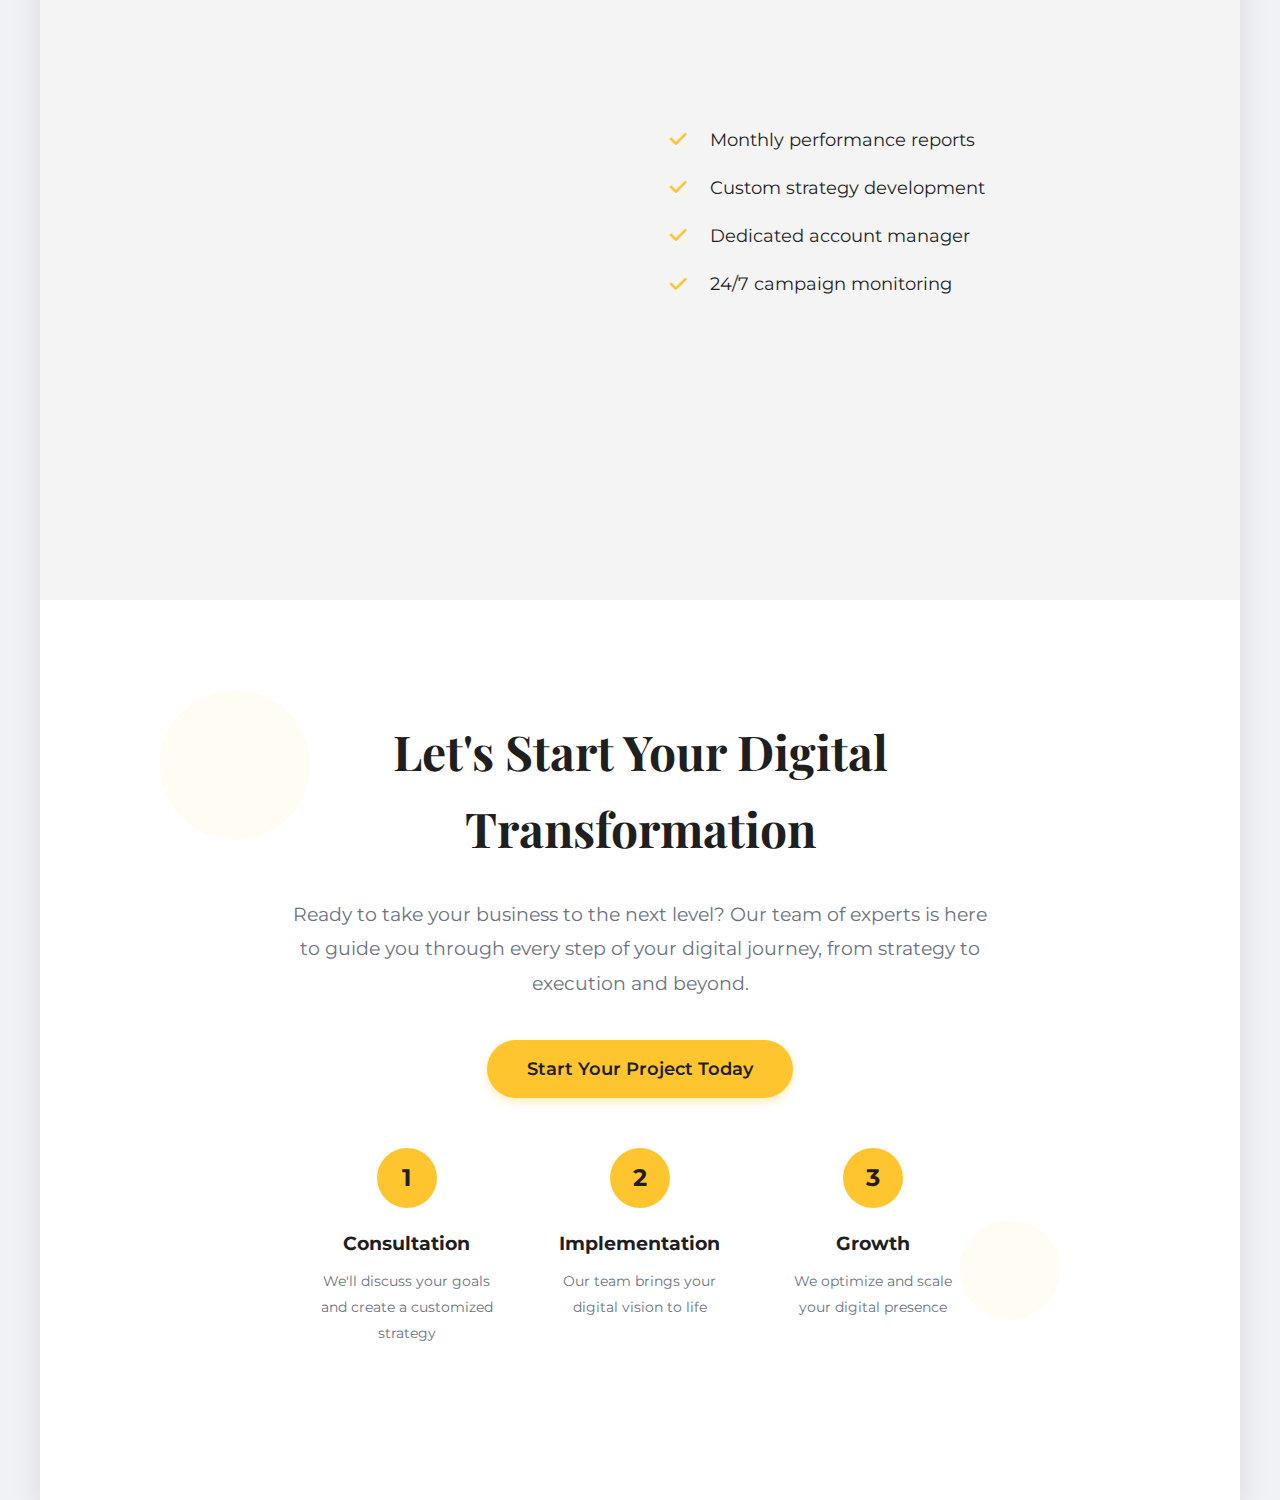
<file: brochure.htm>
<!DOCTYPE html>
<html lang="en">
<head>
    <meta charset="UTF-8">
    <meta name="viewport" content="width=device-width, initial-scale=1.0">
    <title>Promocraft Digital | Premium Brochure</title>
    <link rel="stylesheet" href="https://cdnjs.cloudflare.com/ajax/libs/font-awesome/6.4.0/css/all.min.css">
    <link href="https://fonts.googleapis.com/css2?family=Montserrat:wght@300;400;500;600;700;800&family=Playfair+Display:wght@400;700&display=swap" rel="stylesheet">
    <style>
        :root {
            --primary: #FFC52E;
            --secondary: #FFFFFF;
            --text-dark: #1F1F1F;
            --text-light: #6B7280;
            --light-gray: #F4F4F4;
            --medium-gray: #E5E7EB;
            --transition: all 0.3s ease;
        }

        * {
            margin: 0;
            padding: 0;
            box-sizing: border-box;
        }

        body {
            font-family: 'Montserrat', sans-serif;
            background-color: #f0f2f5;
            color: var(--text-dark);
            line-height: 1.6;
            overflow-x: hidden;
        }

        .brochure-container {
            width: 100%;
            max-width: 1200px;
            margin: 0 auto;
            background: white;
            box-shadow: 0 10px 30px rgba(0, 0, 0, 0.1);
            position: relative;
        }

        .page {
            min-height: 100vh;
            position: relative;
            overflow: hidden;
            display: flex;
            flex-direction: column;
            justify-content: center;
            padding: 60px 80px;
        }

        /* PAGE 1 - COVER PAGE */
        .cover-page {
            background: var(--secondary);
            padding: 80px;
        }

        .yellow-bar {
            position: absolute;
            top: 0;
            left: 0;
            width: 30%;
            height: 100%;
            background: var(--primary);
            z-index: 1;
        }

        .decorative-shapes {
            position: absolute;
            width: 100%;
            height: 100%;
            top: 0;
            left: 0;
            pointer-events: none;
            z-index: 2;
        }

        .circle {
            position: absolute;
            border-radius: 50%;
            background: var(--primary);
            opacity: 0.1;
        }

        .circle-1 {
            width: 120px;
            height: 120px;
            top: 15%;
            right: 10%;
        }

        .circle-2 {
            width: 80px;
            height: 80px;
            bottom: 20%;
            left: 40%;
        }

        .half-oval {
            position: absolute;
            width: 200px;
            height: 100px;
            border-radius: 100px 100px 0 0;
            background: var(--primary);
            opacity: 0.05;
            bottom: 10%;
            right: 15%;
        }

        .thin-line {
            position: absolute;
            height: 2px;
            width: 150px;
            background: var(--primary);
            opacity: 0.2;
            top: 30%;
            left: 45%;
            transform: rotate(45deg);
        }

        .logo {
            font-family: 'Playfair Display', serif;
            font-size: 1.8rem;
            font-weight: 700;
            color: var(--text-dark);
            margin-bottom: 40px;
            position: relative;
            z-index: 4;
        }

        .hero-content {
            position: relative;
            z-index: 4;
            max-width: 50%;
        }

        .hero-content h1 {
            font-family: 'Playfair Display', serif;
            font-size: 3.5rem;
            font-weight: 700;
            line-height: 1.2;
            margin-bottom: 25px;
        }

        .hero-content p {
            color: var(--text-light);
            margin-bottom: 40px;
            font-size: 1.1rem;
            max-width: 80%;
        }

        /* Team illustration */
        .team-illustration {
            position: absolute;
            right: 15%;
            top: 50%;
            transform: translateY(-50%);
            width: 400px;
            height: 300px;
            background: var(--light-gray);
            border-radius: 20px;
            z-index: 3;
            box-shadow: 0 15px 35px rgba(0, 0, 0, 0.1);
            overflow: hidden;
            background-image: url('https://images.unsplash.com/photo-1556761175-b413da4baf72?ixlib=rb-4.0.3&ixid=M3wxMjA3fDB8MHxwaG90by1wYWdlfHx8fGVufDB8fHx8fA%3D%3D&auto=format&fit=crop&w=800&q=80');
            background-size: cover;
            background-position: center;
        }

        .footer-icons {
            position: absolute;
            bottom: 40px;
            left: 80px;
            display: flex;
            gap: 25px;
            z-index: 4;
        }

        .footer-icon {
            display: flex;
            align-items: center;
            gap: 8px;
            color: var(--text-light);
            font-size: 0.9rem;
        }

        .footer-icon i {
            color: var(--primary);
        }

        /* PAGE 2 - WHY CHOOSE US */
        .why-choose-page {
            background: var(--light-gray);
            position: relative;
        }

        .yellow-highlight {
            position: absolute;
            width: 180px;
            height: 180px;
            background: var(--primary);
            border-radius: 50%;
            opacity: 0.1;
            top: 20%;
            left: 15%;
            z-index: 1;
        }

        .section-heading {
            font-family: 'Playfair Display', serif;
            font-size: 2.5rem;
            font-weight: 700;
            margin-bottom: 50px;
            position: relative;
            z-index: 2;
        }

        .features-container {
            display: flex;
            flex-direction: column;
            gap: 30px;
            max-width: 70%;
            position: relative;
            z-index: 2;
        }

        .feature-item {
            display: flex;
            align-items: flex-start;
            gap: 20px;
        }

        .feature-icon {
            width: 60px;
            height: 60px;
            background: var(--secondary);
            border-radius: 50%;
            display: flex;
            align-items: center;
            justify-content: center;
            color: var(--primary);
            font-size: 1.5rem;
            box-shadow: 0 5px 15px rgba(0, 0, 0, 0.05);
            flex-shrink: 0;
        }

        .feature-content h3 {
            font-size: 1.3rem;
            margin-bottom: 8px;
            color: var(--text-dark);
        }

        .feature-content p {
            color: var(--text-light);
        }

        .vertical-divider {
            position: absolute;
            top: 0;
            right: 0;
            width: 1px;
            height: 100%;
            background: var(--medium-gray);
            z-index: 1;
        }

        .decorative-dots {
            position: absolute;
            width: 100px;
            height: 100px;
            bottom: 10%;
            right: 10%;
            opacity: 0.1;
            z-index: 1;
        }

        .decorative-dots:before {
            content: '';
            position: absolute;
            width: 100%;
            height: 100%;
            background-image: radial-gradient(var(--primary) 2px, transparent 2px);
            background-size: 10px 10px;
        }

        /* PAGE 3 - ABOUT US */
        .about-page {
            background: var(--secondary);
            position: relative;
        }

        .yellow-stripe {
            position: absolute;
            top: 0;
            right: 0;
            width: 8px;
            height: 100%;
            background: var(--primary);
            z-index: 1;
        }

        .about-content {
            display: flex;
            gap: 60px;
            align-items: center;
            position: relative;
            z-index: 2;
        }

        .about-text {
            flex: 1;
        }

        .about-text p {
            margin-bottom: 20px;
            color: var(--text-light);
            font-size: 1.1rem;
            line-height: 1.7;
        }

        .illustration-container {
            flex: 1;
            position: relative;
            display: flex;
            justify-content: center;
        }

        .marketing-illustration {
            width: 400px;
            height: 400px;
            background: var(--light-gray);
            border-radius: 20px;
            position: relative;
            z-index: 2;
            display: flex;
            align-items: center;
            justify-content: center;
            overflow: hidden;
            background-image: url('https://images.unsplash.com/photo-1552664730-d307ca884978?ixlib=rb-4.0.3&ixid=M3wxMjA3fDB8MHxwaG90by1wYWdlfHx8fGVufDB8fHx8fA%3D%3D&auto=format&fit=crop&w=1000&q=80');
            background-size: cover;
            background-position: center;
        }

        .faded-circle {
            position: absolute;
            width: 350px;
            height: 350px;
            background: var(--primary);
            border-radius: 50%;
            opacity: 0.1;
            top: 50%;
            left: 50%;
            transform: translate(-50%, -50%);
            z-index: 1;
        }

        /* PAGE 4 - SERVICES - UPDATED HEIGHT */
        .services-page {
            background: var(--light-gray);
            position: relative;
            padding-top: 40px;
            padding-bottom: 40px;
        }

        .services-grid {
            display: grid;
            grid-template-columns: repeat(3, 1fr);
            gap: 25px;
            position: relative;
            z-index: 2;
        }

        .service-card {
            background: var(--secondary);
            border-radius: 12px;
            padding: 25px;
            box-shadow: 0 5px 15px rgba(0, 0, 0, 0.05);
            transition: var(--transition);
            position: relative;
            overflow: hidden;
            height: 100%;
            display: flex;
            flex-direction: column;
        }

        .service-card:hover {
            transform: translateY(-5px);
            box-shadow: 0 10px 25px rgba(0, 0, 0, 0.1);
        }

        .service-card:before {
            content: '';
            position: absolute;
            top: 0;
            left: 0;
            width: 100%;
            height: 6px;
            background: var(--primary);
        }

        .service-icon {
            width: 60px;
            height: 60px;
            background: var(--light-gray);
            border-radius: 50%;
            display: flex;
            align-items: center;
            justify-content: center;
            margin-bottom: 20px;
            color: var(--primary);
            font-size: 1.5rem;
        }

        .service-card h3 {
            font-size: 1.3rem;
            margin-bottom: 12px;
            color: var(--text-dark);
        }

        .service-card p {
            color: var(--text-light);
            font-size: 0.9rem;
            line-height: 1.5;
            flex-grow: 1;
        }

        .abstract-shape {
            position: absolute;
            width: 300px;
            height: 300px;
            background: var(--primary);
            border-radius: 50%;
            opacity: 0.05;
            bottom: -80px;
            right: -80px;
            z-index: 1;
        }

        .thin-shadow {
            position: absolute;
            bottom: 0;
            left: 0;
            width: 100%;
            height: 1px;
            background: var(--medium-gray);
            z-index: 1;
        }

        /* PAGE 5 - BENEFITS */
        .benefits-page {
            background: var(--secondary);
            position: relative;
        }

        .benefits-content {
            display: flex;
            gap: 60px;
            align-items: flex-start;
            position: relative;
            z-index: 2;
        }

        .benefits-list {
            flex: 1;
            margin-top: 30px;
        }

        .benefit-item {
            display: flex;
            align-items: center;
            gap: 15px;
            margin-bottom: 20px;
        }

        .benefit-item i {
            color: var(--primary);
            width: 25px;
            font-size: 1.2rem;
        }

        .benefit-item span {
            color: var(--text-dark);
            font-size: 1.1rem;
        }

        .benefits-image {
            flex: 1;
            position: relative;
            display: flex;
            justify-content: center;
            align-items: center;
        }

        .benefits-illustration {
            width: 400px;
            height: 400px;
            background: var(--light-gray);
            border-radius: 20px;
            position: relative;
            z-index: 2;
            display: flex;
            align-items: center;
            justify-content: center;
            overflow: hidden;
            background-image: url('https://images.unsplash.com/photo-1460925895917-afdab827c52f?ixlib=rb-4.0.3&ixid=M3wxMjA3fDB8MHxwaG90by1wYWdlfHx8fGVufDB8fHx8fA%3D%3D&auto=format&fit=crop&w=1000&q=80');
            background-size: cover;
            background-position: center;
        }

        .benefits-faded-circle {
            position: absolute;
            width: 350px;
            height: 350px;
            background: var(--primary);
            border-radius: 50%;
            opacity: 0.1;
            top: 50%;
            left: 50%;
            transform: translate(-50%, -50%);
            z-index: 1;
        }

        /* PAGE 6 - FLEXIBLE PLANS */
        .plans-page {
            background: var(--light-gray);
            position: relative;
        }

        .plans-content {
            display: flex;
            gap: 60px;
            align-items: center;
            position: relative;
            z-index: 2;
        }

        .plans-text {
            flex: 1;
        }

        .plans-list {
            margin-top: 30px;
        }

        .plan-feature {
            display: flex;
            align-items: center;
            gap: 15px;
            margin-bottom: 20px;
        }

        .plan-feature i {
            color: var(--primary);
            width: 25px;
            font-size: 1.2rem;
        }

        .plan-feature span {
            color: var(--text-dark);
            font-size: 1.1rem;
        }

        .plans-image {
            flex: 1;
            position: relative;
            display: flex;
            justify-content: center;
            align-items: center;
        }

        .plans-illustration {
            width: 400px;
            height: 400px;
            background: var(--light-gray);
            border-radius: 20px;
            position: relative;
            z-index: 2;
            display: flex;
            align-items: center;
            justify-content: center;
            overflow: hidden;
            background-image: url('https://images.unsplash.com/photo-1551434678-e076c223a692?ixlib=rb-4.0.3&ixid=M3wxMjA3fDB8MHxwaG90by1wYWdlfHx8fGVufDB8fHx8fA%3D%3D&auto=format&fit=crop&w=1000&q=80');
            background-size: cover;
            background-position: center;
        }

        .plans-faded-circle {
            position: absolute;
            width: 350px;
            height: 350px;
            background: var(--primary);
            border-radius: 50%;
            opacity: 0.1;
            top: 50%;
            left: 50%;
            transform: translate(-50%, -50%);
            z-index: 1;
        }

        /* PAGE 7 - START YOUR BUSINESS */
        .start-business-page {
            background: var(--secondary);
            position: relative;
            display: flex;
            flex-direction: column;
            justify-content: center;
            align-items: center;
            text-align: center;
        }

        .start-business-content {
            max-width: 700px;
            position: relative;
            z-index: 2;
        }

        .start-business-content h2 {
            font-family: 'Playfair Display', serif;
            font-size: 3rem;
            font-weight: 700;
            margin-bottom: 30px;
            color: var(--text-dark);
        }

        .start-business-content p {
            color: var(--text-light);
            font-size: 1.2rem;
            margin-bottom: 40px;
            line-height: 1.8;
        }

        .business-steps {
            display: flex;
            justify-content: space-between;
            margin-top: 50px;
            width: 100%;
            max-width: 800px;
        }

        .step {
            flex: 1;
            display: flex;
            flex-direction: column;
            align-items: center;
            padding: 0 20px;
        }

        .step-number {
            width: 60px;
            height: 60px;
            background: var(--primary);
            border-radius: 50%;
            display: flex;
            align-items: center;
            justify-content: center;
            font-size: 1.5rem;
            font-weight: 700;
            margin-bottom: 20px;
            color: var(--text-dark);
        }

        .step h4 {
            font-size: 1.2rem;
            margin-bottom: 10px;
            color: var(--text-dark);
        }

        .step p {
            font-size: 0.9rem;
            color: var(--text-light);
        }

        .start-business-shapes {
            position: absolute;
            width: 100%;
            height: 100%;
            top: 0;
            left: 0;
            pointer-events: none;
            z-index: 1;
        }

        .shape-1 {
            position: absolute;
            width: 150px;
            height: 150px;
            background: var(--primary);
            border-radius: 50%;
            opacity: 0.05;
            top: 10%;
            left: 10%;
        }

        .shape-2 {
            position: absolute;
            width: 100px;
            height: 100px;
            background: var(--primary);
            border-radius: 50%;
            opacity: 0.05;
            bottom: 20%;
            right: 15%;
        }

        /* Button Styles */
        .btn {
            display: inline-block;
            padding: 12px 30px;
            background: var(--primary);
            color: var(--text-dark);
            text-decoration: none;
            border-radius: 30px;
            font-weight: 600;
            transition: var(--transition);
            box-shadow: 0 4px 10px rgba(255, 197, 46, 0.3);
        }

        .btn:hover {
            transform: translateY(-3px);
            box-shadow: 0 6px 15px rgba(255, 197, 46, 0.4);
        }

        .btn-large {
            padding: 15px 40px;
            font-size: 1.1rem;
        }

        /* Responsive Styles */
        @media (max-width: 1024px) {
            .page {
                padding: 60px 40px;
            }
            
            .hero-content {
                max-width: 60%;
            }
            
            .team-illustration {
                width: 300px;
                height: 225px;
                right: 5%;
            }
            
            .services-grid {
                grid-template-columns: repeat(2, 1fr);
            }
            
            .marketing-illustration,
            .benefits-illustration,
            .plans-illustration {
                width: 350px;
                height: 350px;
            }
            
            .benefits-content,
            .plans-content {
                flex-direction: column;
            }
        }

        @media (max-width: 768px) {
            .page {
                padding: 40px 20px;
            }
            
            .hero-content {
                max-width: 100%;
            }
            
            .team-illustration {
                display: none;
            }
            
            .yellow-bar {
                width: 100%;
                height: 30%;
                top: 0;
            }
            
            .about-content {
                flex-direction: column;
            }
            
            .services-grid {
                grid-template-columns: 1fr;
            }
            
            .business-steps {
                flex-direction: column;
                gap: 30px;
            }
            
            .marketing-illustration,
            .benefits-illustration,
            .plans-illustration {
                width: 300px;
                height: 300px;
                margin-top: 30px;
            }
        }
    </style>
</head>
<body>
    <div class="brochure-container">
        <!-- PAGE 1 - COVER PAGE -->
        <section class="page cover-page">
            <!-- LAYER 1: Full white base background -->
            <!-- LAYER 2: Vertical yellow accent bar -->
            <div class="yellow-bar"></div>
            
            <!-- LAYER 3: Decorative shapes -->
            <div class="decorative-shapes">
                <div class="circle circle-1"></div>
                <div class="circle circle-2"></div>
                <div class="half-oval"></div>
                <div class="thin-line"></div>
            </div>
            
            <!-- LAYER 4: Main hero text -->
            <div class="logo">Promocraft Digital</div>
            <div class="hero-content">
                <h1>Grow Your Brand Online</h1>
                <p>We provide cutting-edge digital marketing solutions, web development, and content creation to help your business thrive in the digital landscape.</p>
                <a href="#contact" class="btn">Get Started</a>
            </div>
            
            <!-- LAYER 5: Team illustration -->
            <div class="team-illustration"></div>
            
            <!-- LAYER 6: Small footer icons -->
            <div class="footer-icons">
                <div class="footer-icon">
                    <i class="fas fa-phone"></i>
                    <span>+1 (555) 123-4567</span>
                </div>
                <div class="footer-icon">
                    <i class="fas fa-envelope"></i>
                    <span>hello@promocraft.com</span>
                </div>
                <div class="footer-icon">
                    <i class="fas fa-globe"></i>
                    <span>www.promocraft.com</span>
                </div>
                <div class="footer-icon">
                    <i class="fas fa-map-marker-alt"></i>
                    <span>New York, NY</span>
                </div>
            </div>
        </section>
        
        <!-- PAGE 2 - WHY CHOOSE US -->
        <section class="page why-choose-page">
            <!-- LAYER 1: Light-grey background -->
            <!-- LAYER 2: Soft yellow circular highlight -->
            <div class="yellow-highlight"></div>
            
            <!-- LAYER 3: Section heading -->
            <h2 class="section-heading">Why Choose Us?</h2>
            
            <!-- LAYER 4: Feature items -->
            <div class="features-container">
                <div class="feature-item">
                    <div class="feature-icon">
                        <i class="fas fa-chart-line"></i>
                    </div>
                    <div class="feature-content">
                        <h3>Data-Driven Strategies</h3>
                        <p>We base all our decisions on comprehensive data analysis to ensure maximum ROI for your campaigns.</p>
                    </div>
                </div>
                <div class="feature-item">
                    <div class="feature-icon">
                        <i class="fas fa-users"></i>
                    </div>
                    <div class="feature-content">
                        <h3>Expert Team</h3>
                        <p>Our team consists of seasoned professionals with diverse expertise across all digital marketing channels.</p>
                    </div>
                </div>
                <div class="feature-item">
                    <div class="feature-icon">
                        <i class="fas fa-rocket"></i>
                    </div>
                    <div class="feature-content">
                        <h3>Fast Implementation</h3>
                        <p>We deliver quick results without compromising on quality or strategic depth.</p>
                    </div>
                </div>
                <div class="feature-item">
                    <div class="feature-icon">
                        <i class="fas fa-shield-alt"></i>
                    </div>
                    <div class="feature-content">
                        <h3>Proven Results</h3>
                        <p>Our track record speaks for itself with numerous successful campaigns across various industries.</p>
                    </div>
                </div>
            </div>
            
            <!-- LAYER 5: Vertical divider line -->
            <div class="vertical-divider"></div>
            
            <!-- LAYER 6: Minimal decorative dots -->
            <div class="decorative-dots"></div>
        </section>
        
        <!-- PAGE 3 - ABOUT US -->
        <section class="page about-page">
            <!-- LAYER 1: Full white base -->
            <!-- LAYER 2: Yellow accent stripe -->
            <div class="yellow-stripe"></div>
            
            <!-- LAYER 3: Section heading -->
            <h2 class="section-heading">About Us</h2>
            
            <!-- LAYER 4: Paragraph text -->
            <div class="about-content">
                <div class="about-text">
                    <p>Promocraft Digital is a team of passionate marketers, developers, and creatives dedicated to helping businesses succeed in the digital world.</p>
                    <p>With years of experience across various industries, we understand what it takes to create compelling digital experiences that convert visitors into customers.</p>
                    <p>Our approach combines data-driven strategies with creative storytelling to deliver results that matter to your business.</p>
                    <p>We specialize in web development, branding, personalized growth strategies, social media management, e-commerce solutions, and app development.</p>
                </div>
                
                <!-- LAYER 5: Side illustration -->
                <div class="illustration-container">
                    <!-- LAYER 6: Light faded yellow circle -->
                    <div class="faded-circle"></div>
                    <div class="marketing-illustration"></div>
                </div>
            </div>
        </section>
        
        <!-- PAGE 4 - SERVICES - UPDATED HEIGHT -->
        <section class="page services-page">
            <!-- LAYER 1: Light-grey background -->
            <!-- LAYER 2: Section heading -->
            <h2 class="section-heading">Our Services</h2>
            
            <!-- LAYER 3: Grid of service cards -->
            <div class="services-grid">
                <div class="service-card">
                    <div class="service-icon">
                        <i class="fas fa-code"></i>
                    </div>
                    <h3>Website Development</h3>
                    <p>Custom website development with responsive design, optimized for performance and user experience.</p>
                </div>
                <div class="service-card">
                    <div class="service-icon">
                        <i class="fas fa-palette"></i>
                    </div>
                    <h3>Branding</h3>
                    <p>We enhance your brand's identity through strategic design, messaging, and cohesive branding across all platforms.</p>
                </div>
                <div class="service-card">
                    <div class="service-icon">
                        <i class="fas fa-user-graduate"></i>
                    </div>
                    <h3>Personalized Growth</h3>
                    <p>One-on-one coaching and strategies to help you grow your personal brand or business.</p>
                </div>
                <div class="service-card">
                    <div class="service-icon">
                        <i class="fas fa-hashtag"></i>
                    </div>
                    <h3>Social Media Handling</h3>
                    <p>Complete social media management to build your online presence and engage with your audience.</p>
                </div>
                <div class="service-card">
                    <div class="service-icon">
                        <i class="fas fa-shopping-cart"></i>
                    </div>
                    <h3>E-commerce Business</h3>
                    <p>We handle store setup, product listings, optimization, and daily operations to boost sales.</p>
                </div>
                <div class="service-card">
                    <div class="service-icon">
                        <i class="fas fa-mobile-alt"></i>
                    </div>
                    <h3>App Development</h3>
                    <p>Custom mobile application development for iOS and Android platforms with seamless user experiences.</p>
                </div>
            </div>
            
            <!-- LAYER 4: Large abstract shape -->
            <div class="abstract-shape"></div>
            
            <!-- LAYER 5: Thin dividing line -->
            <div class="thin-shadow"></div>
        </section>
        
        <!-- PAGE 5 - BENEFITS -->
        <section class="page benefits-page">
            <!-- LAYER 1: White background -->
            <!-- LAYER 2: Section heading -->
            <h2 class="section-heading">What You'll Gain</h2>
            
            <!-- LAYER 3: Content with image -->
            <div class="benefits-content">
                <div class="benefits-list">
                    <div class="benefit-item">
                        <i class="fas fa-check"></i>
                        <span>Increased brand visibility and recognition</span>
                    </div>
                    <div class="benefit-item">
                        <i class="fas fa-check"></i>
                        <span>Higher quality leads and improved conversion rates</span>
                    </div>
                    <div class="benefit-item">
                        <i class="fas fa-check"></i>
                        <span>Data-driven marketing decisions for better ROI</span>
                    </div>
                    <div class="benefit-item">
                        <i class="fas fa-check"></i>
                        <span>Enhanced customer engagement and loyalty</span>
                    </div>
                    <div class="benefit-item">
                        <i class="fas fa-check"></i>
                        <span>Competitive advantage in your industry</span>
                    </div>
                    <div class="benefit-item">
                        <i class="fas fa-check"></i>
                        <span>Scalable strategies that grow with your business</span>
                    </div>
                </div>
                
                <div class="benefits-image">
                    <div class="benefits-faded-circle"></div>
                    <div class="benefits-illustration"></div>
                </div>
            </div>
        </section>
        
        <!-- PAGE 6 - FLEXIBLE PLANS -->
        <section class="page plans-page">
            <!-- LAYER 1: Light-grey background -->
            <!-- LAYER 2: Section heading -->
            <h2 class="section-heading">Flexible Plans</h2>
            
            <!-- LAYER 3: Content with image -->
            <div class="plans-content">
                <div class="plans-image">
                    <div class="plans-faded-circle"></div>
                    <div class="plans-illustration"></div>
                </div>
                
                <div class="plans-text">
                    <div class="plans-list">
                        <div class="plan-feature">
                            <i class="fas fa-check"></i>
                            <span>Monthly performance reports</span>
                        </div>
                        <div class="plan-feature">
                            <i class="fas fa-check"></i>
                            <span>Custom strategy development</span>
                        </div>
                        <div class="plan-feature">
                            <i class="fas fa-check"></i>
                            <span>Dedicated account manager</span>
                        </div>
                        <div class="plan-feature">
                            <i class="fas fa-check"></i>
                            <span>24/7 campaign monitoring</span>
                        </div>
                    </div>
                </div>
            </div>
        </section>
        
        <!-- PAGE 7 - START YOUR BUSINESS -->
        <section class="page start-business-page">
            <!-- LAYER 1: White background -->
            <!-- LAYER 2: Decorative shapes -->
            <div class="start-business-shapes">
                <div class="shape-1"></div>
                <div class="shape-2"></div>
            </div>
            
            <!-- LAYER 3: Main content -->
            <div class="start-business-content">
                <h2>Let's Start Your Digital Transformation</h2>
                <p>Ready to take your business to the next level? Our team of experts is here to guide you through every step of your digital journey, from strategy to execution and beyond.</p>
                <a href="#contact" class="btn btn-large">Start Your Project Today</a>
                
                <!-- LAYER 4: Business steps -->
                <div class="business-steps">
                    <div class="step">
                        <div class="step-number">1</div>
                        <h4>Consultation</h4>
                        <p>We'll discuss your goals and create a customized strategy</p>
                    </div>
                    <div class="step">
                        <div class="step-number">2</div>
                        <h4>Implementation</h4>
                        <p>Our team brings your digital vision to life</p>
                    </div>
                    <div class="step">
                        <div class="step-number">3</div>
                        <h4>Growth</h4>
                        <p>We optimize and scale your digital presence</p>
                    </div>
                </div>
            </div>
        </section>
    </div>
</body>
</html>
</file>
